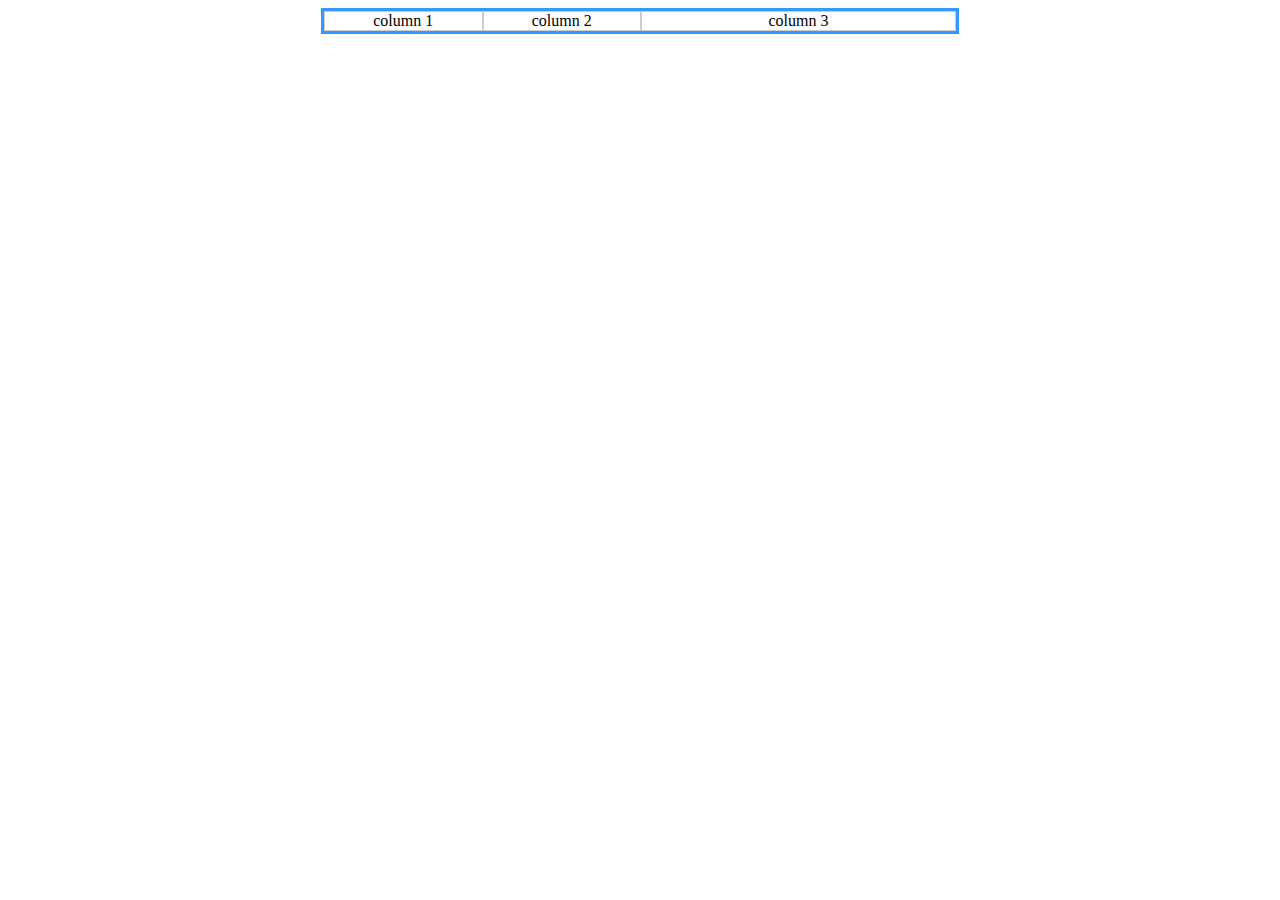
<file: 03 html/11 Flex untuk kolom/index.html>
<!DOCTYPE html>
<html lang="en">
<head>
    <meta charset="UTF-8">
    <meta http-equiv="X-UA-Compatible" content="IE=edge">
    <meta name="viewport" content="width=device-width, initial-scale=1.0">
    <title>Document</title>
    <style>
        .columns {
            border: solid 3px #39f;
            display: flex;
            width: 50%;
            margin-left: auto;
            margin-right: auto;
        }

        .columns > div {
            border: solid 1px #ccc;
            text-align: center;
            flex: 1;
        }

        .columns > div:nth-of-type(3) {
            flex: 2;
        }
    </style>
</head>
<body>
    <div class="columns">
        <div>column 1</div>
        <div>column 2</div>
        <div>column 3</div>
    </div>
</body>
</html>
</file>
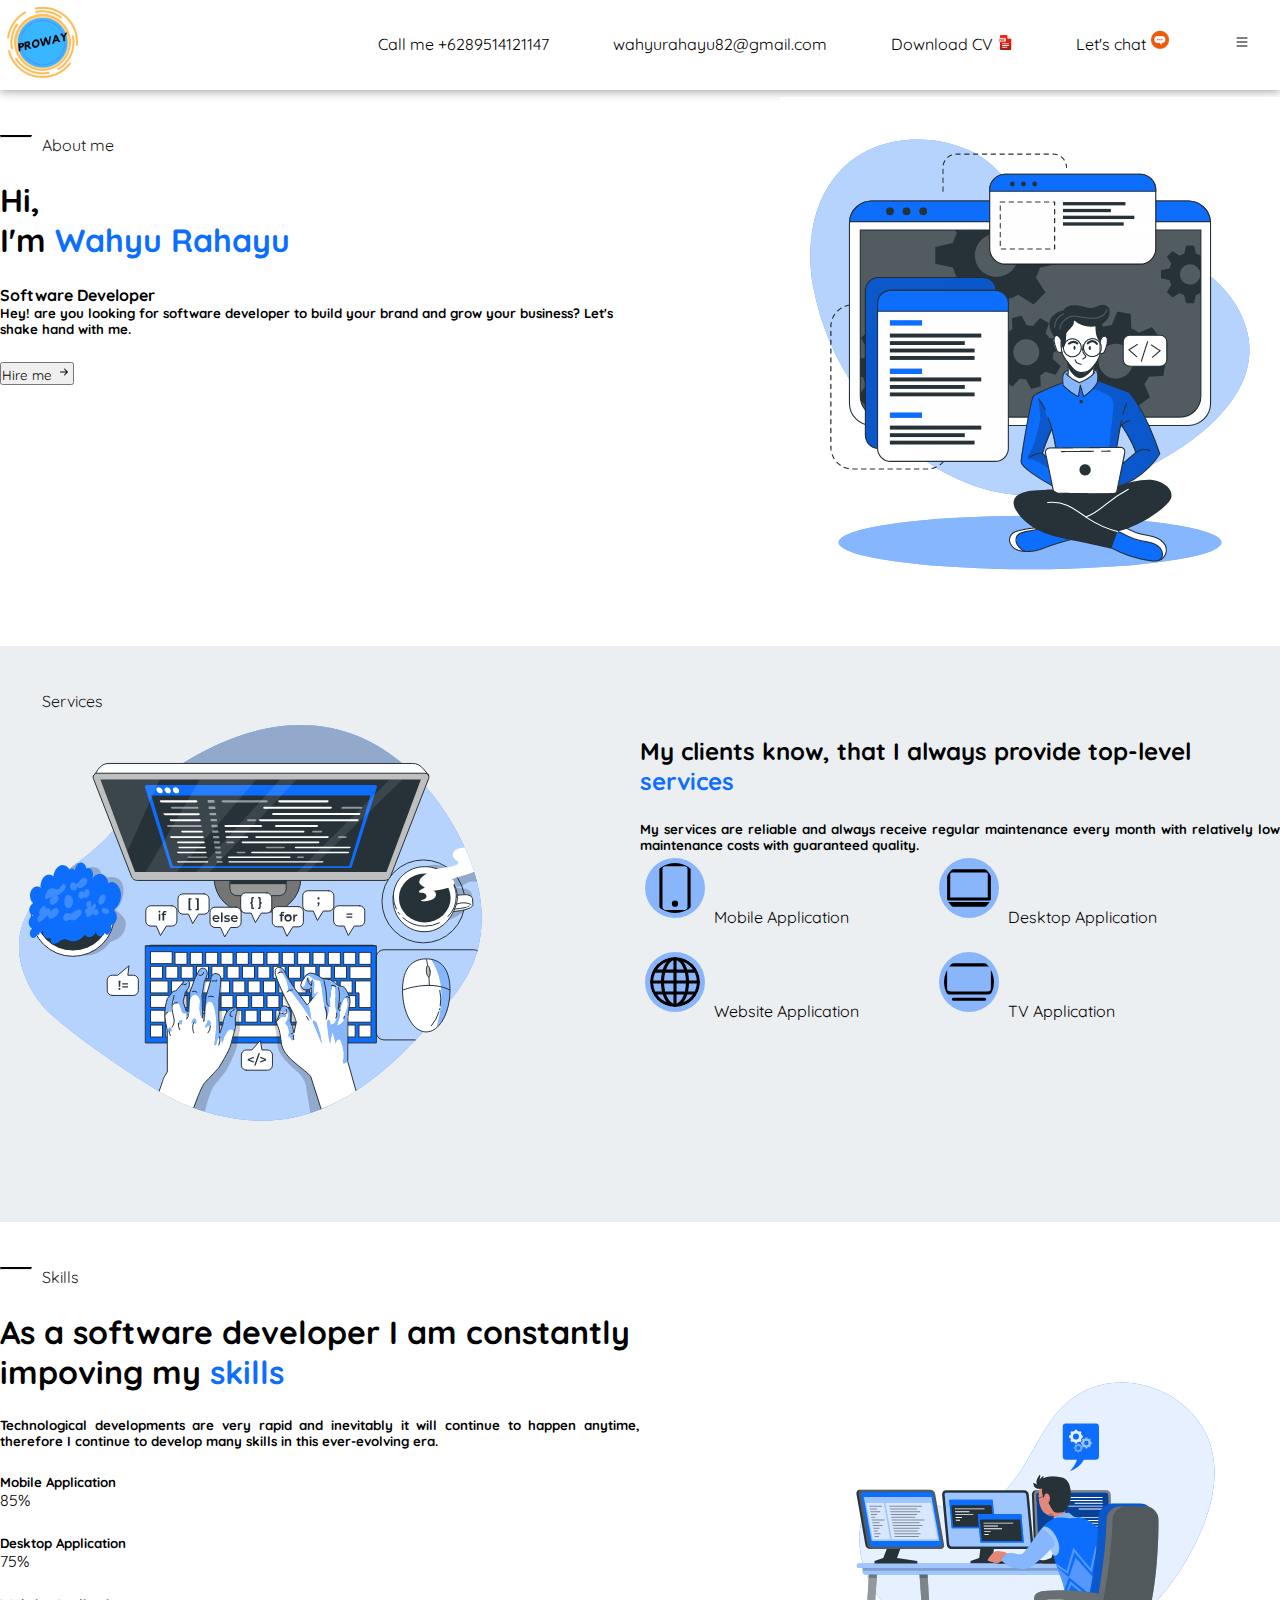
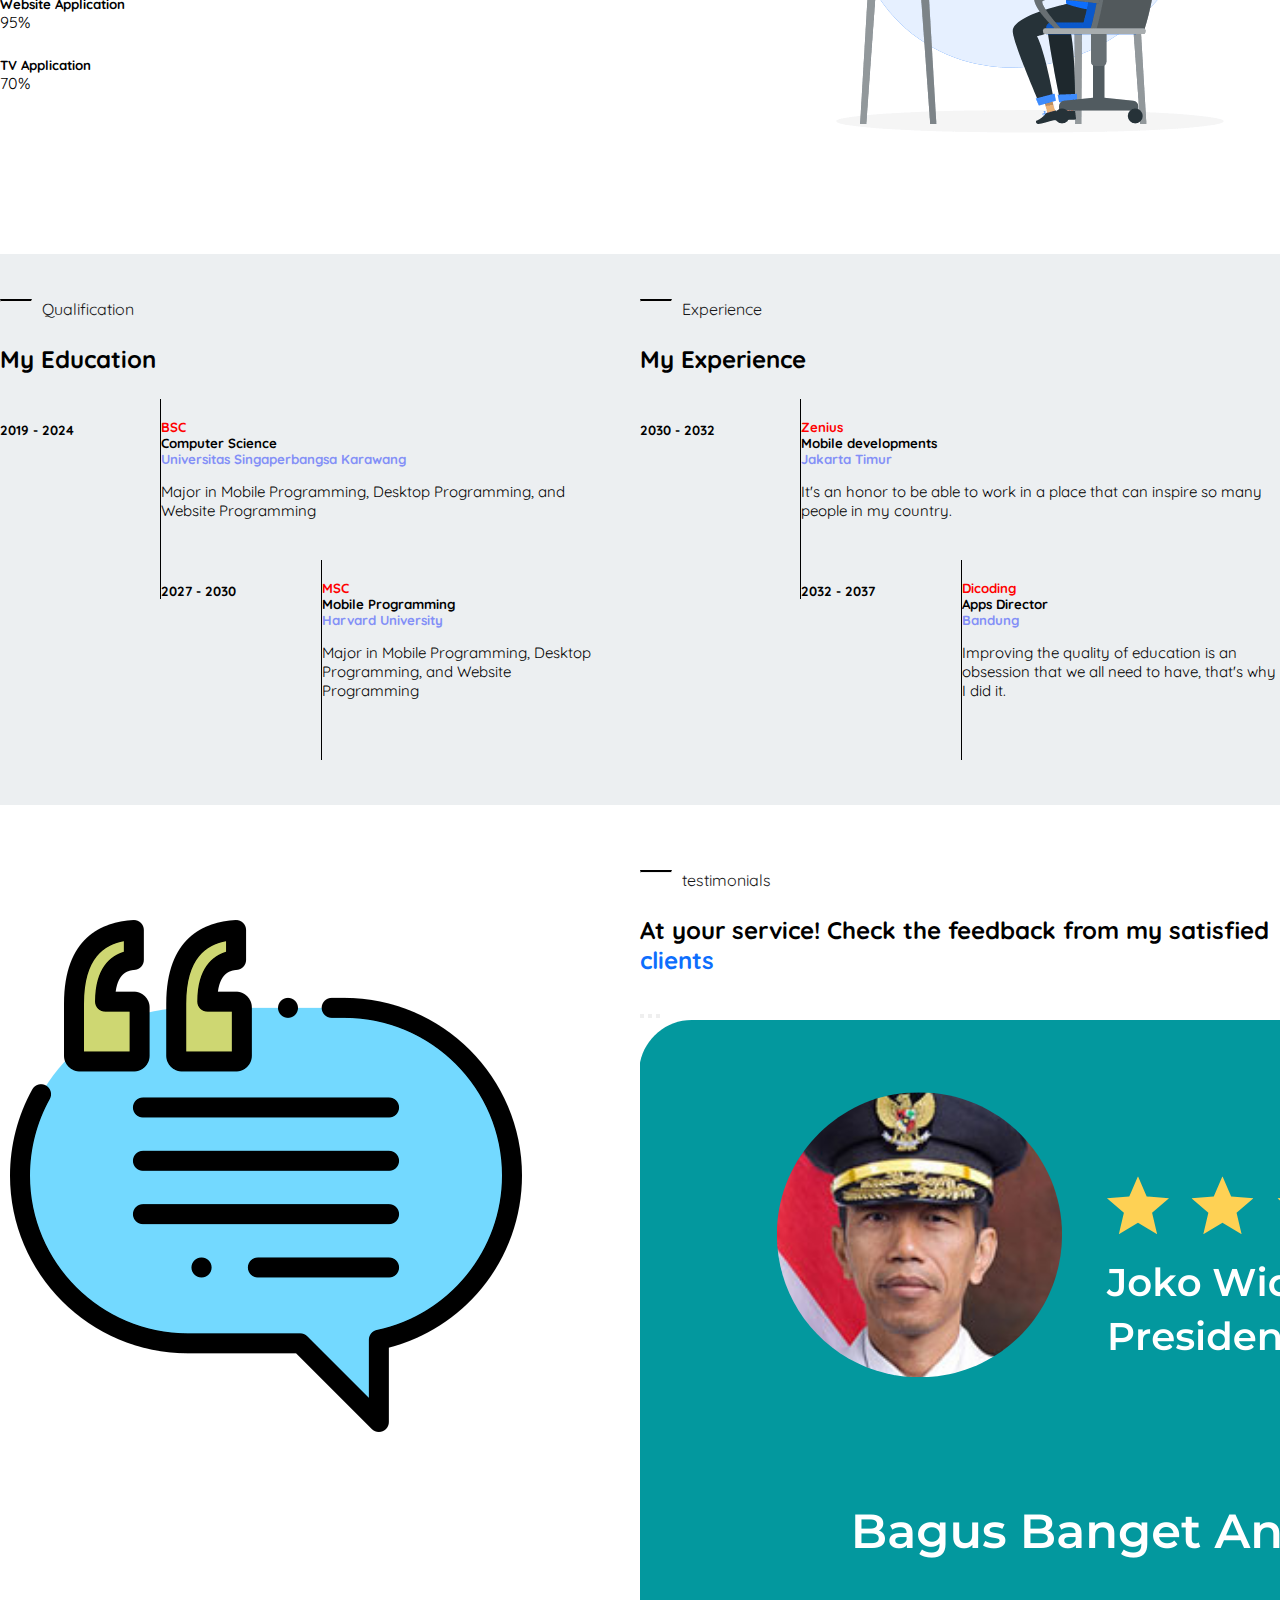
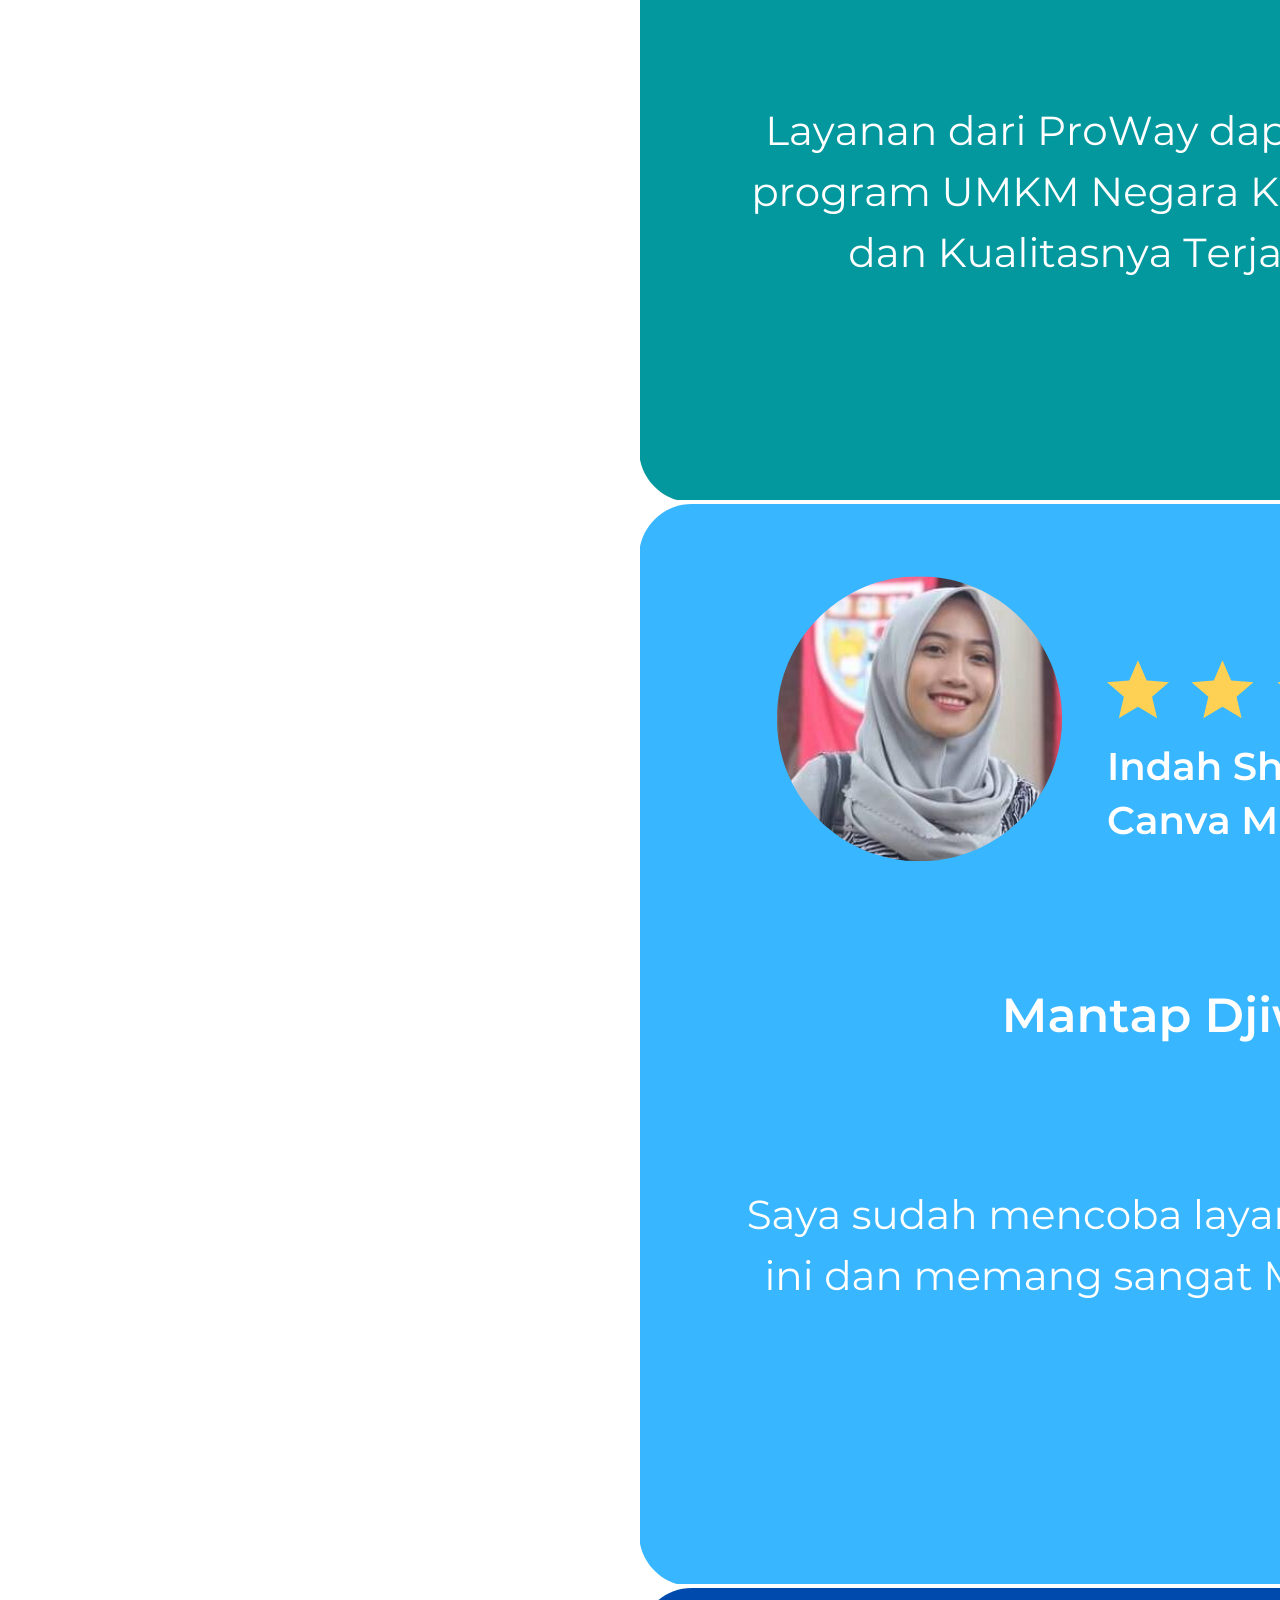
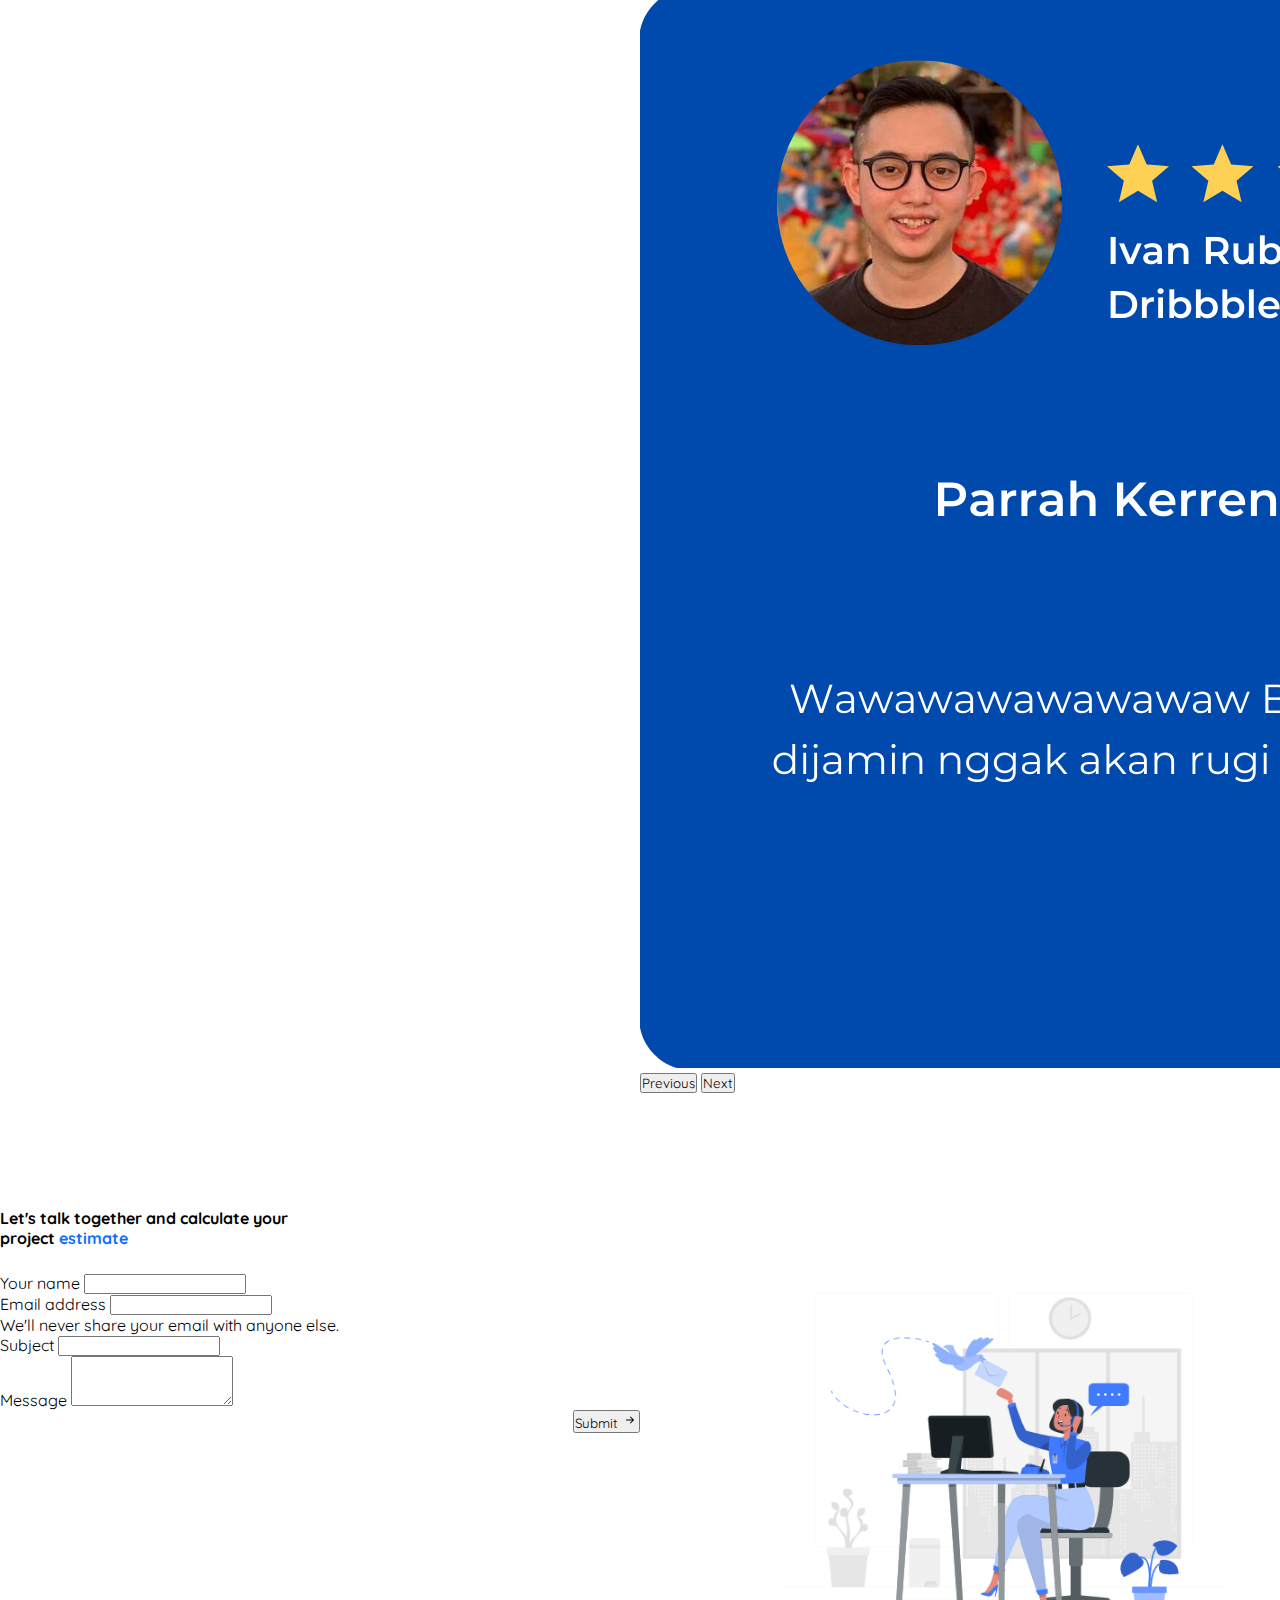
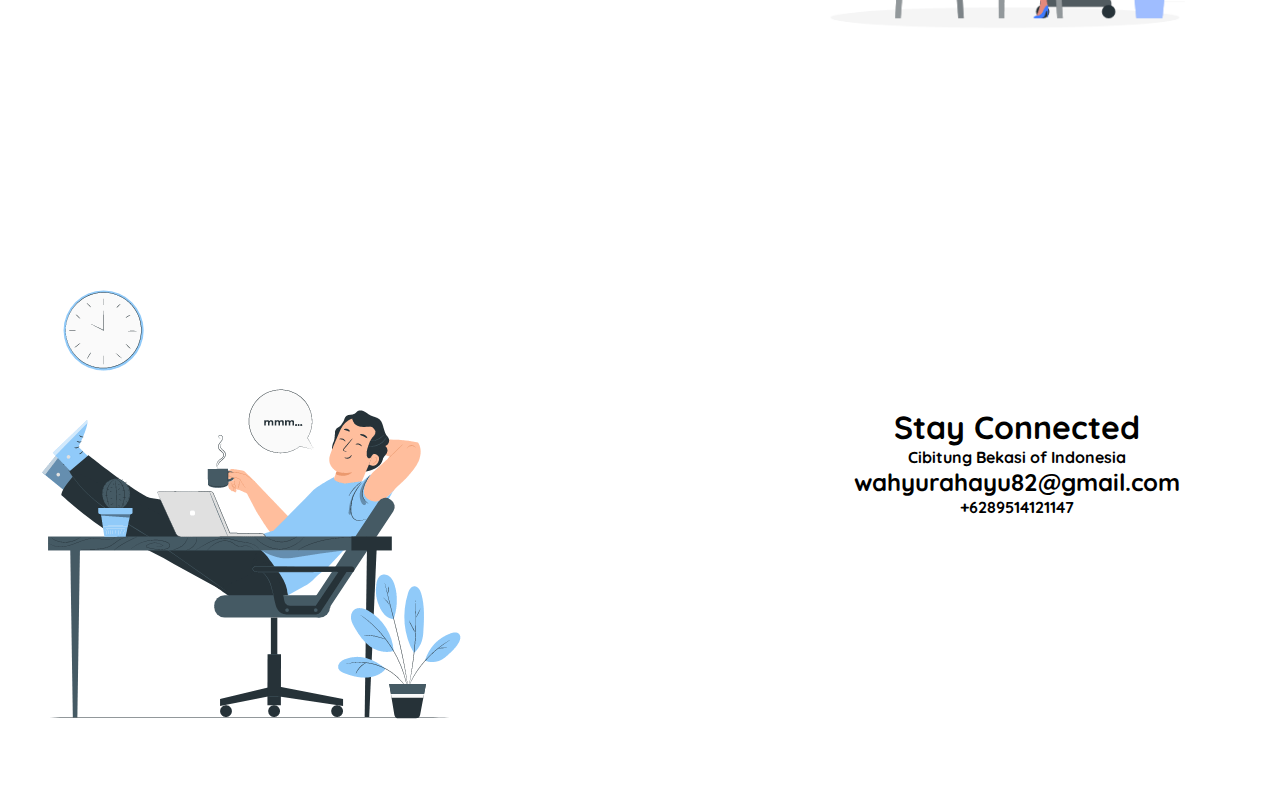
<file: 03 html/13 CV/index.html>
<!doctype html>
<html lang="en">
  <head>
    <!-- Required meta tags -->
    <meta charset="utf-8">
    <meta name="viewport" content="width=device-width, initial-scale=1">

    <!-- Bootstrap CSS -->
    <link href="https://cdn.jsdelivr.net/npm/bootstrap@5.0.2/dist/css/bootstrap.min.css" rel="stylesheet" integrity="sha384-EVSTQN3/azprG1Anm3QDgpJLIm9Nao0Yz1ztcQTwFspd3yD65VohhpuuCOmLASjC" crossorigin="anonymous">
    <link rel="stylesheet" href="css/style.css">
    <link rel="preconnect" href="https://fonts.googleapis.com">
    <link rel="preconnect" href="https://fonts.gstatic.com" crossorigin>
    <link href="https://fonts.googleapis.com/css2?family=Quicksand&display=swap" rel="stylesheet">
    <title>ProWay Company</title>
  </head>
  <body>
    <header>
        <div class="container">
            <div class="logo"><a href="#"><img src="img/Proway.png" alt="logo" style="width: 85px;"></a></div>
            <ul>
                <li>Call me +6289514121147</li>
                <li>wahyurahayu82@gmail.com</li>
                <li><a href="https://bit.ly/3hwrnzx">Download CV <img src="img/pdf-logo.png" alt="pdf-logo" style="width: 15px;"></a></li>
                <li><a href="https://bit.ly/3qLbKIU" target="_blank">Let's chat <img src="img/chat.png" alt="chat"></a></li>
                <li class="menu"><svg xmlns="http://www.w3.org/2000/svg" width="16" height="16" fill="currentColor" class="bi bi-list" viewBox="0 0 16 16">
                    <path fill-rule="evenodd" d="M2.5 12a.5.5 0 0 1 .5-.5h10a.5.5 0 0 1 0 1H3a.5.5 0 0 1-.5-.5zm0-4a.5.5 0 0 1 .5-.5h10a.5.5 0 0 1 0 1H3a.5.5 0 0 1-.5-.5zm0-4a.5.5 0 0 1 .5-.5h10a.5.5 0 0 1 0 1H3a.5.5 0 0 1-.5-.5z"/>
                  </svg></li>
            </ul>
        </div>
    </header>

    <!-- introduction -->
    <div class="introduction">
        <div class="section">
            <div class="container">
                <div class="left">
                    <hr class="sesi"><span class="badge bg-primary">About me</span>
                    <div class="intro">
                        <h1>Hi,<br>I'm <span style="color: #0d6efd;"">Wahyu Rahayu</span></h1>
                    </div>
                    <div class="about">
                        <h4>Software Developer</h4>
                        <h5>Hey! are you looking for software developer to build your brand and grow your business? Let's shake hand with me.</h5>
                    </div>
                    <button id="hire" type="button" class="btn btn-primary">Hire me <svg xmlns="http://www.w3.org/2000/svg" width="16" height="16" fill="currentColor" class="bi bi-arrow-right-short" viewBox="0 0 16 16">
                        <path fill-rule="evenodd" d="M4 8a.5.5 0 0 1 .5-.5h5.793L8.146 5.354a.5.5 0 1 1 .708-.708l3 3a.5.5 0 0 1 0 .708l-3 3a.5.5 0 0 1-.708-.708L10.293 8.5H4.5A.5.5 0 0 1 4 8z"/>
                      </svg>
                    </button>
                </div>
                <div class="right">
                    <img style="margin-top: -38px;" src="img/Developer activity.gif" alt="developer">
                </div>
            </div>
        </div>
    </div>

    <!-- services -->
    <div class="services">
        <div class="section">
            <div class="container">
                <hr class="sesi"><span class="badge bg-primary">Services</span>
                <br>
                <div class="left2">
                    <img style="margin-top: -38px;" src="img/Code typing.gif" alt="typing">
                </div>
                <div">
                    <div class="intro">
                        <h2>My clients know, that  I always provide top-level <span style="color: #0d6efd;"">services</span></h2>
                    </div>
                    <div class="about">
                        <h5 style="text-align: justify;">My services are reliable and always receive regular maintenance every month with relatively low maintenance costs with guaranteed quality.</h5>
                        <div class="box1">
                            <svg xmlns="http://www.w3.org/2000/svg" id="mobile" width="16" height="16" fill="currentColor" class="bi bi-phone" viewBox="0 0 16 16">
                                <path d="M11 1a1 1 0 0 1 1 1v12a1 1 0 0 1-1 1H5a1 1 0 0 1-1-1V2a1 1 0 0 1 1-1h6zM5 0a2 2 0 0 0-2 2v12a2 2 0 0 0 2 2h6a2 2 0 0 0 2-2V2a2 2 0 0 0-2-2H5z"/>
                                <path d="M8 14a1 1 0 1 0 0-2 1 1 0 0 0 0 2z"/>
                              </svg> Mobile Application
                              <br><br>
                              <svg xmlns="http://www.w3.org/2000/svg" id="web" width="16" height="16" fill="currentColor" class="bi bi-globe" viewBox="0 0 16 16">
                                <path d="M0 8a8 8 0 1 1 16 0A8 8 0 0 1 0 8zm7.5-6.923c-.67.204-1.335.82-1.887 1.855A7.97 7.97 0 0 0 5.145 4H7.5V1.077zM4.09 4a9.267 9.267 0 0 1 .64-1.539 6.7 6.7 0 0 1 .597-.933A7.025 7.025 0 0 0 2.255 4H4.09zm-.582 3.5c.03-.877.138-1.718.312-2.5H1.674a6.958 6.958 0 0 0-.656 2.5h2.49zM4.847 5a12.5 12.5 0 0 0-.338 2.5H7.5V5H4.847zM8.5 5v2.5h2.99a12.495 12.495 0 0 0-.337-2.5H8.5zM4.51 8.5a12.5 12.5 0 0 0 .337 2.5H7.5V8.5H4.51zm3.99 0V11h2.653c.187-.765.306-1.608.338-2.5H8.5zM5.145 12c.138.386.295.744.468 1.068.552 1.035 1.218 1.65 1.887 1.855V12H5.145zm.182 2.472a6.696 6.696 0 0 1-.597-.933A9.268 9.268 0 0 1 4.09 12H2.255a7.024 7.024 0 0 0 3.072 2.472zM3.82 11a13.652 13.652 0 0 1-.312-2.5h-2.49c.062.89.291 1.733.656 2.5H3.82zm6.853 3.472A7.024 7.024 0 0 0 13.745 12H11.91a9.27 9.27 0 0 1-.64 1.539 6.688 6.688 0 0 1-.597.933zM8.5 12v2.923c.67-.204 1.335-.82 1.887-1.855.173-.324.33-.682.468-1.068H8.5zm3.68-1h2.146c.365-.767.594-1.61.656-2.5h-2.49a13.65 13.65 0 0 1-.312 2.5zm2.802-3.5a6.959 6.959 0 0 0-.656-2.5H12.18c.174.782.282 1.623.312 2.5h2.49zM11.27 2.461c.247.464.462.98.64 1.539h1.835a7.024 7.024 0 0 0-3.072-2.472c.218.284.418.598.597.933zM10.855 4a7.966 7.966 0 0 0-.468-1.068C9.835 1.897 9.17 1.282 8.5 1.077V4h2.355z"/>
                              </svg> Website Application
                        </div>
                        <div class="box2">
                            <svg xmlns="http://www.w3.org/2000/svg" id="desktop" width="16" height="16" fill="currentColor" class="bi bi-laptop" viewBox="0 0 16 16">
                                <path d="M13.5 3a.5.5 0 0 1 .5.5V11H2V3.5a.5.5 0 0 1 .5-.5h11zm-11-1A1.5 1.5 0 0 0 1 3.5V12h14V3.5A1.5 1.5 0 0 0 13.5 2h-11zM0 12.5h16a1.5 1.5 0 0 1-1.5 1.5h-13A1.5 1.5 0 0 1 0 12.5z"/>
                              </svg> Desktop Application
                              <br>
                              <br>
                              <svg xmlns="http://www.w3.org/2000/svg" id="tv" width="16" height="16" fill="currentColor" class="bi bi-tv" viewBox="0 0 16 16">
                                <path d="M2.5 13.5A.5.5 0 0 1 3 13h10a.5.5 0 0 1 0 1H3a.5.5 0 0 1-.5-.5zM13.991 3l.024.001a1.46 1.46 0 0 1 .538.143.757.757 0 0 1 .302.254c.067.1.145.277.145.602v5.991l-.001.024a1.464 1.464 0 0 1-.143.538.758.758 0 0 1-.254.302c-.1.067-.277.145-.602.145H2.009l-.024-.001a1.464 1.464 0 0 1-.538-.143.758.758 0 0 1-.302-.254C1.078 10.502 1 10.325 1 10V4.009l.001-.024a1.46 1.46 0 0 1 .143-.538.758.758 0 0 1 .254-.302C1.498 3.078 1.675 3 2 3h11.991zM14 2H2C0 2 0 4 0 4v6c0 2 2 2 2 2h12c2 0 2-2 2-2V4c0-2-2-2-2-2z"/>
                              </svg> TV Application
                        </div>
                    </div>
                </div>
            </div>
        </div>
    </div>

    <!-- skills -->
    <div class="introduction">
        <div class="section">
            <div class="container">
                <div class="left">
                    <hr class="sesi"><span class="badge bg-primary">Skills</span>
                    <div class="intro">
                        <h1>As a software developer I am constantly impoving my <span style="color: #0d6efd;"">skills</span></h1>
                    </div>
                    <div class="about">
                        <h5 style="text-align: justify;">Technological developments are very rapid and inevitably it will continue to happen anytime, therefore I continue to develop many skills in this ever-evolving era.</h5>
                    </div>
                    <h5 class="skills">Mobile Application</h5>
                        <div class="progress">
                            <div class="progress-bar rounded-pill" role="progressbar" style="width: 85%;" aria-valuenow="25" aria-valuemin="0" aria-valuemax="100">85%</div>
                        </div>
                    <h5 class="skills">Desktop Application</h5>
                        <div class="progress">
                            <div class="progress-bar rounded-pill" role="progressbar" style="width: 75%;" aria-valuenow="25" aria-valuemin="0" aria-valuemax="100">75%</div>
                        </div>
                    <h5 class="skills">Website Application</h5>
                        <div class="progress">
                            <div class="progress-bar rounded-pill" role="progressbar" style="width: 95%;" aria-valuenow="25" aria-valuemin="0" aria-valuemax="100">95%</div>
                        </div>
                    <h5 class="skills">TV Application</h5>
                        <div class="progress">
                            <div class="progress-bar rounded-pill" role="progressbar" style="width: 70%;" aria-valuenow="25" aria-valuemin="0" aria-valuemax="100">70%</div>
                        </div>
                </div>
                <div class="right">
                    <img style="margin-top: 38px;" src="img/Programmer.gif" alt="programmer">
                </div>
            </div>
        </div>
    </div>
    
    <!-- Qualification -->
    <div class="services">
        <div class="section">
            <div class="container">
                <div class="qualification">
                    <div class="left">
                        <hr class="sesi"><span class="badge bg-primary">Qualification</span>
                        <div">
                            <div class="intro">
                                <h2 style="font-weight: bold;">My Education</h2>
                            </div>
                            <div class="about">
                                <h5 style="width: 25%;margin-top: 23px;" class="left">2019 - 2024</h5>
                                <div class="left" style="width: 0px; height: 200px; border-left: 1px solid;">
                                </div>
                                <div class="text">
                                    <br>
                                    <div class="title">
                                        <h5>BSC</h5>
                                    </div>
                                    <div class="field">
                                        <h5>Computer Science</h5>
                                    </div>
                                    <div class="location">
                                        <h5>Universitas Singaperbangsa Karawang</h5>
                                    </div>
                                    <div style="width: 70%;" class="exp">
                                        <p>Major in Mobile Programming, Desktop Programming, and Website Programming</p>
                                    </div>
                                </div>
                                <br><br>

                                <h5 style="width: 25%;margin-top: 23px;" class="left">2027 - 2030</h5>
                                <div class="left" style="width: 0px; height: 200px; border-left: 1px solid;">
                                </div>
                                <div class="text">
                                    <br>
                                    <div class="title">
                                        <h5>MSC</h5>
                                    </div>
                                    <div class="field">
                                        <h5>Mobile Programming</h5>
                                    </div>
                                    <div class="location">
                                        <h5>Harvard University</h5>
                                    </div>
                                    <div style="width: 70%;" class="exp">
                                        <p>Major in Mobile Programming, Desktop Programming, and Website Programming</p>
                                    </div>
                                </div>
                            </div>
                        </div>
                    </div>
                    <div style="width: 50%;" class="right">
                        <hr class="sesi"><span class="badge bg-primary">Experience</span>
                        <div">
                            <div class="intro">
                                <h2 style="font-weight: bold;">My Experience</h2>
                            </div>
                            <div class="about">
                                <h5 style="width: 25%;margin-top: 23px;" class="left">2030 - 2032</h5>
                                <div class="left" style="width: 0px; height: 200px; border-left: 1px solid;">
                                </div>
                                <div class="text">
                                    <br>
                                    <div class="title">
                                        <h5>Zenius</h5>
                                    </div>
                                    <div class="field">
                                        <h5>Mobile developments</h5>
                                    </div>
                                    <div class="location">
                                        <h5>Jakarta Timur</h5>
                                    </div>
                                    <div class="exp">
                                        <p>It's an honor to be able to work in a place that can inspire so many people in my country.</p>
                                    </div>
                                </div>
                                <br><br>

                                <h5 style="width: 25%;margin-top: 23px;" class="left">2032 - 2037</h5>
                                <div class="left" style="width: 0px; height: 200px; border-left: 1px solid;">
                                </div>
                                <div class="text">
                                    <br>
                                    <div class="title">
                                        <h5>Dicoding</h5>
                                    </div>
                                    <div class="field">
                                        <h5>Apps Director</h5>
                                    </div>
                                    <div class="location">
                                        <h5>Bandung</h5>
                                    </div>
                                    <div class="exp">
                                        <p>Improving the quality of education is an obsession that we all need to have, that's why I did it.</p>
                                    </div>
                                </div>
                            </div>
                        </div>
                    </div>
                </div>
            </div>
        </div>
    </div>

    <!-- testimonials -->
    <div class="testimonials">
        <div class="section">
            <div class="container">
                <br>
                <div class="left2">
                    <img style="margin: 50px 10px;" src="img/testimonial.png" alt="testimonials">
                </div>
                <div">
                    <hr class="sesi"><span class="badge bg-primary">testimonials</span>
                    <div class="intro">
                        <h2>At your service! Check the feedback from my satisfied <span style="color: #0d6efd;"">clients</span></h2>
                    </div>
                    <div class="said">
                        <div id="carouselExampleIndicators" class="carousel slide" data-bs-ride="carousel">
                            <div class="carousel-indicators">
                              <button type="button" data-bs-target="#carouselExampleIndicators" data-bs-slide-to="0" class="active" aria-current="true" aria-label="Slide 1"></button>
                              <button type="button" data-bs-target="#carouselExampleIndicators" data-bs-slide-to="1" aria-label="Slide 2"></button>
                              <button type="button" data-bs-target="#carouselExampleIndicators" data-bs-slide-to="2" aria-label="Slide 3"></button>
                            </div>
                            <div class="carousel-inner">
                              <div class="carousel-item active">
                                <img src="img/3.png" class="d-block w-100" alt="...">
                              </div>
                              <div class="carousel-item">
                                <img src="img/1.png" class="d-block w-100" alt="...">
                              </div>
                              <div class="carousel-item">
                                <img src="img/2.png" class="d-block w-100" alt="...">
                              </div>
                            </div>
                            <button class="carousel-control-prev" type="button" data-bs-target="#carouselExampleIndicators" data-bs-slide="prev">
                              <span class="carousel-control-prev-icon" aria-hidden="true"></span>
                              <span class="visually-hidden">Previous</span>
                            </button>
                            <button class="carousel-control-next" type="button" data-bs-target="#carouselExampleIndicators" data-bs-slide="next">
                              <span class="carousel-control-next-icon" aria-hidden="true"></span>
                              <span class="visually-hidden">Next</span>
                            </button>
                        </div>
                    </div>
                </div>
            </div>
        </div>
    </div>

    <!-- contact -->
    <div class="contact">
        <div class="section">
            <div class="container">
                <div class="left">
                    <div class="about">
                        <h4>Let's talk together and calculate your<br>project <span style="color: #0d6efd;">estimate</span></h4>
                    </div>
                    <form>
                        <div class="mb-3">
                          <label for="inputName" class="form-label">Your name</label>
                          <input type="text" class="form-control" id="name" aria-describedby="nameHelp">
                        </div>
                        <div class="mb-3">
                            <label for="exampleInputEmail1" class="form-label">Email address</label>
                            <input type="email" class="form-control" id="exampleInputEmail1" aria-describedby="emailHelp">
                            <div id="emailHelp" class="form-text">We'll never share your email with anyone else.</div>
                          </div>
                          <div class="mb-3">
                            <label for="inputSubject" class="form-label">Subject</label>
                            <input type="text" class="form-control" id="subject" aria-describedby="subjectHelp">
                          </div>
                          <div class="mb-3">
                            <label for="inputMessage" class="form-label">Message</label>
                            <textarea class="form-control" id="exampleFormControlTextarea1" rows="3"></textarea>
                          </div>
                        <button style="float: right;" id="hire" type="button" class="btn btn-primary">Submit <svg xmlns="http://www.w3.org/2000/svg" width="16" height="16" fill="currentColor" class="bi bi-arrow-right-short" viewBox="0 0 16 16">
                            <path fill-rule="evenodd" d="M4 8a.5.5 0 0 1 .5-.5h5.793L8.146 5.354a.5.5 0 1 1 .708-.708l3 3a.5.5 0 0 1 0 .708l-3 3a.5.5 0 0 1-.708-.708L10.293 8.5H4.5A.5.5 0 0 1 4 8z"/>
                          </svg>
                        </button>
                      </form>
                </div>
                <div class="right">
                    <img style="margin: 60px 50px; width: 450px;" src="img/Contact us.gif" alt="developer">
                </div>
            </div>
        </div>
    </div>

    <footer>
        <div class="section">
            <div class="container">
                <div class="left">
                    <img src="img/Coffee break.gif" alt="sans">
                </div>
                <div style="margin-top: 160px; margin-right: 100px;" class="right">
                    <div class="contactMe">
                        <h1>Stay Connected</h1>
                        <h4>Cibitung Bekasi of Indonesia</h4>
                        <h2>wahyurahayu82@gmail.com</h2>
                        <h4>+6289514121147</h4>
                    </div>
                </div>
            </div>
        </div>
    </footer>

    <!-- Optional JavaScript; choose one of the two! -->

    <!-- Option 1: Bootstrap Bundle with Popper -->
    <script src="https://cdn.jsdelivr.net/npm/bootstrap@5.0.2/dist/js/bootstrap.bundle.min.js" integrity="sha384-MrcW6ZMFYlzcLA8Nl+NtUVF0sA7MsXsP1UyJoMp4YLEuNSfAP+JcXn/tWtIaxVXM" crossorigin="anonymous"></script>

    <!-- Option 2: Separate Popper and Bootstrap JS -->
    <!--
    <script src="https://cdn.jsdelivr.net/npm/@popperjs/core@2.9.2/dist/umd/popper.min.js" integrity="sha384-IQsoLXl5PILFhosVNubq5LC7Qb9DXgDA9i+tQ8Zj3iwWAwPtgFTxbJ8NT4GN1R8p" crossorigin="anonymous"></script>
    <script src="https://cdn.jsdelivr.net/npm/bootstrap@5.0.2/dist/js/bootstrap.min.js" integrity="sha384-cVKIPhGWiC2Al4u+LWgxfKTRIcfu0JTxR+EQDz/bgldoEyl4H0zUF0QKbrJ0EcQF" crossorigin="anonymous"></script>
    -->
  </body>
</html>
</file>
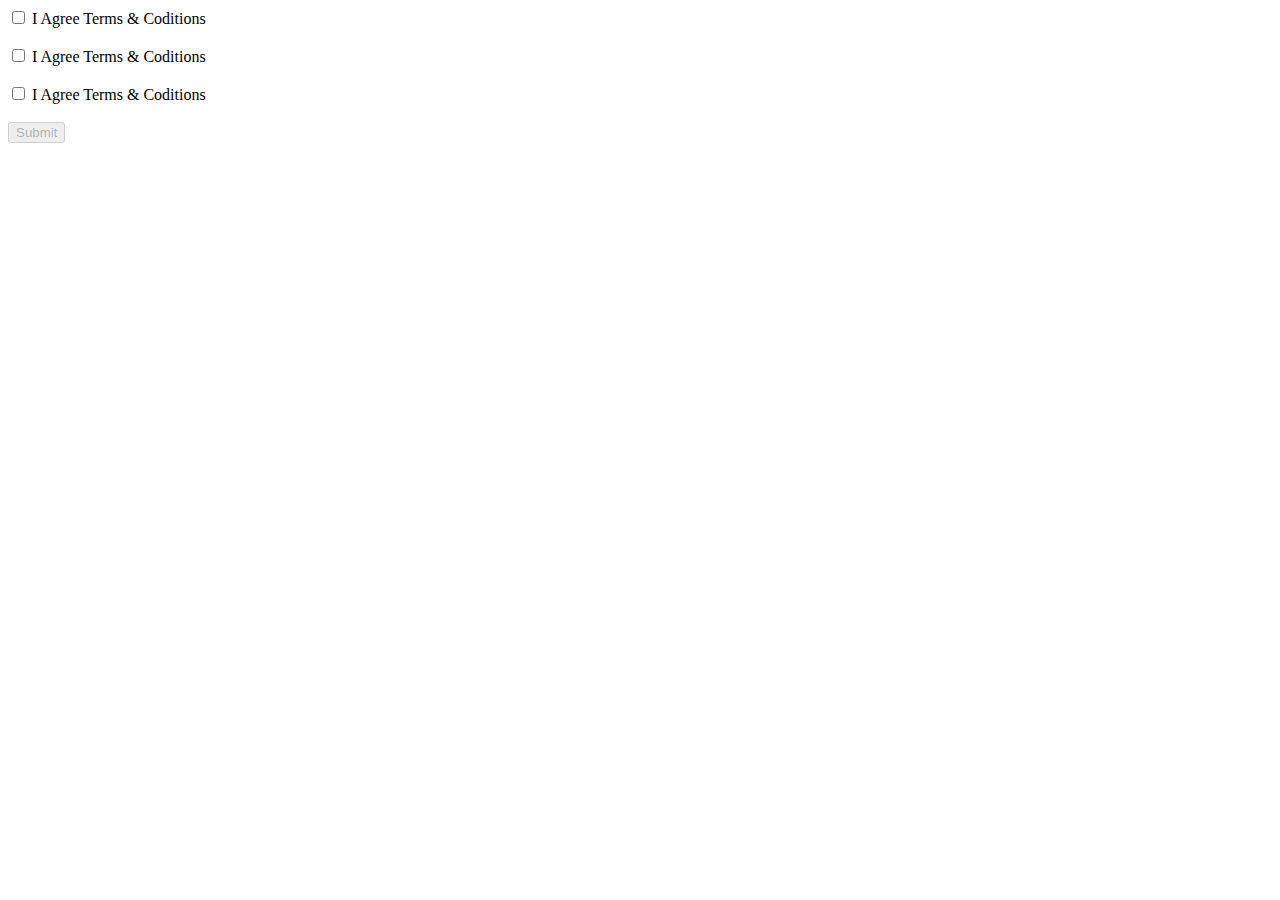
<file: 03 html/00 Experiment/checkbox.html>
<html>
<head>
<script>
 function disableSubmit() {
  document.getElementById("submit").disabled = true;
 }

  function activateButton(element) {

      if(element.checked) {
        document.getElementById("submit").disabled = false;
       }
       else  {
        document.getElementById("submit").disabled = true;
      }

  }
</script>
</head>

<body onload="disableSubmit()">
 <input type="checkbox" name="terms" id="terms" onchange="activateButton(this)">  I Agree Terms & Coditions
<br><br>
<input type="checkbox" name="terms" id="terms" onchange="activateButton(this)">  I Agree Terms & Coditions
<br><br>
<input type="checkbox" name="terms" id="terms" onchange="activateButton(this)">  I Agree Terms & Coditions
<br><br>
  <input type="submit" name="submit" id="submit">
</body>
</html>
</file>
<file: 03 html/13 CV/css/style.css>
* {
	padding: 0;
	margin: 0;
	font-family: 'Quicksand', sans-serif;
}

li {
    list-style: none;
}

a {
	color: inherit;
	text-decoration: none;
}

header {
    height: 90px;
	width: 100%;
    box-shadow: 0 1px 10px #999;
	top: 0; /* top disini itu jadinya posisinya berada di si 0 */
	z-index: 10; /* z-index tuh gunanya biar posisi dari objek ini berada di layer lebih atas atau lebih bawah, semakin besar nilai z-index nya makin luar objeknya, jadi objeknya makin ke layer atas */
}

header .logo {
    float: left;
}

header ul {
    float: right;
}

header ul li {
	display: inline-block;
    padding: 30px 30px;
}

.container:after {
	content: '';
	display: block;
	clear: both;
}

.section {
	padding: 45px 0;
}

.sesi {
    width: 30px;
    border-top: 2px solid black;
    float: left;
}

.badge {
    margin-left: 10px;
    opacity: 90%;
}

.intro, .about {
    margin: 25px 0;
}

h1 {
    font-weight: bold;
}

.left {
    width: 50%;
    float: left;
}

.left2 {
    width: 50%;
    float: left;
}

.right {
    float: right;
}

.services {
    background-color: #ECEFF1;
}

.box1 {
    /* border: 1px solid black; */
    width: 23%;
    float: left;
}

.box2 {
    /* border: 1px solid black; */
    width: 23%;
    float: left;
}

#mobile {
    background-color: #89b6fa;
    width: 50px;
    height: 50px;
    padding: 5px;
    margin: 5px 5px;
    border-radius: 50%;
}

#web {
    background-color: #89b6fa;
    width: 50px;
    height: 50px;
    padding: 5px;
    margin: 5px 5px;
    border-radius: 50%;
}

#desktop {
    background-color: #89b6fa;
    width: 50px;
    height: 50px;
    padding: 5px;
    margin: 5px 5px;
    border-radius: 50%;
}

#tv {
    background-color: #89b6fa;
    width: 50px;
    height: 50px;
    padding: 5px;
    margin: 5px 5px;
    border-radius: 50%;
}

.skills {
    font-weight: bold;
    margin-top: 25px;
}

.title {
    /* border: 1px solid black; */
    margin-left: 150px;
    color: red;
}

.field {
    margin-left: 150px;
}

.location {
    margin-left: 150px;
    color: rgb(131, 143, 247);
}

.exp {
    font-size: 15px;
    margin-top: 15px;
    margin-left: 150px;
}

.said {
    float: right;
    width: 50%;
}

#carouselExampleIndicators {
    width: 500px;
}

.contactMe {
    text-align: center;
}
</file>
